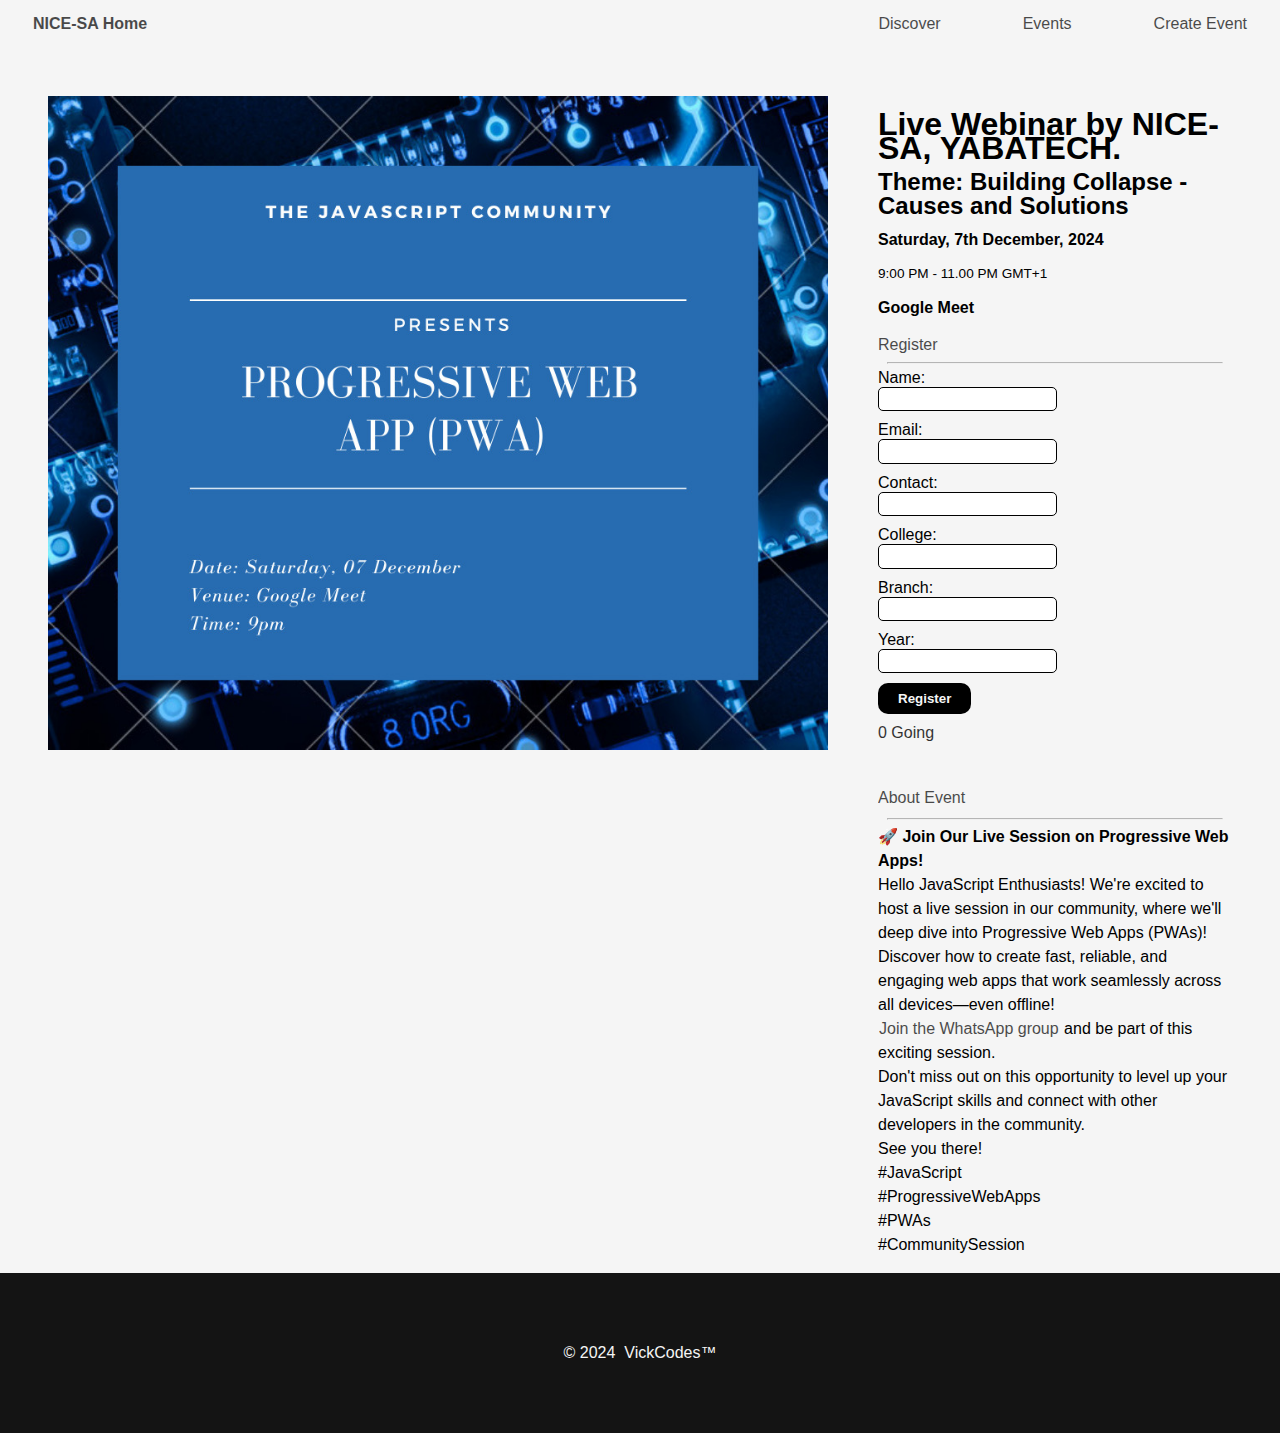
<file: index.html>
<!DOCTYPE html>
<html lang="en">
  <head>
    <meta charset="UTF-8" />
    <meta name="viewport" content="width=device-width, initial-scale=1.0" />
    <meta http-equiv="X-UA-Compatible" content="ie=edge" />
    <link rel="stylesheet" href="./style.css" />
    <title>Webinar Registration Form</title>
  </head>
  <body>
    <header>
      <a href="./404.html" class="home-button">NICE-SA Home</a>
      <span id="current-time"></span>
      <nav>
        <a href="./404.html">
          <p>Discover</p>
        </a>
        <a href="./404.html">
          <p>Events</p>
        </a>
        <a href="./404.html">
          <p>Create Event</p>
        </a>
      </nav>
    </header>
    <main>
      <div class="event-image">
        <img src="./event-flyer.jpg" alt="event-flyer" />
      </div>
      <div class="event-details">
        <article class="event-intro">
          <h1>Live Webinar by NICE-SA, YABATECH.</h1>
          <h2>Theme: Building Collapse - Causes and Solutions</h2>
          <time class="event-date" datetime="2024-12-01"
            >Saturday, 7th December, 2024</time
          >
          <time class="event-time" datetime="1800"
            >9:00 PM - 11.00 PM GMT+1</time
          >
          <p class="event-venue">Google Meet</p>
        </article>
        <form id="registrationForm">
          <p class="article-header">Register</p>
          <hr />
          <label for="name">Name:</label><br />
          <input type="text" id="name" name="name" required /><br />
          <label for="email">Email:</label><br />
          <input type="email" id="email" name="email" required /><br />
          <label for="contact">Contact:</label><br />
          <input type="text" id="contact" name="contact" required /><br />
          <label for="college">College:</label><br />
          <input type="text" id="college" name="college" required /><br />
          <label for="branch">Branch:</label><br />
          <input type="text" id="branch" name="branch" required /><br />
          <label for="year">Year:</label><br />
          <input type="text" id="year" name="year" required /><br />
          <button type="submit">Register</button>
        </form>
        <p id="submissionCounter">0 Going</p>
        <p id="modal">&nbsp;</p>
        <article>
          <p class="article-header">About Event</p>
          <hr />
          <p>
            <strong class="strong-text"
              >🚀 Join Our Live Session on Progressive Web Apps!</strong
            >
            <br />
            Hello JavaScript Enthusiasts! We&apos;re excited to host a live
            session in our community, where we&apos;ll deep dive into
            Progressive Web Apps (PWAs)! <br />Discover how to create fast,
            reliable, and engaging web apps that work seamlessly across all
            devices—even offline!<br /><a
              href="https://chat.whatsapp.com/GoB9YcfyhgD9NXmeBSPFLG"
              >Join the WhatsApp group</a
            >
            and be part of this exciting session. <br />Don&apos;t miss out on
            this opportunity to level up your JavaScript skills and connect with
            other developers in the community. <br />See you there!
            <br />#JavaScript <br />
            #ProgressiveWebApps <br />#PWAs <br />#CommunitySession
          </p>
        </article>
      </div>
    </main>
    <footer class="footer">
      <p>&copy;&nbsp;2024&nbsp;&nbsp;VickCodes&trade;</p>
    </footer>

    <script src="./script.js"></script>
    <noscript>You need JavaScript to go on from here!</noscript>
  </body>
</html>
</file>
<file: style.css>
* {
  margin: 0;
  padding: 0;
  box-sizing: border-box;
  transition: all 100ms linear;
  font-family: "Segoe UI", Tahoma, Geneva, Verdana, sans-serif;
  /* flex: 1; */
}
body {
  background-color: whitesmoke;
}
a {
  text-decoration: none;
  color: black;
  padding: 1px;
  opacity: 70%;
}
a:hover,
a:focus-visible {
  opacity: 100%;
  border-bottom: 1px solid black;
}
h1 {
  font-size: xx-large;
}
header {
  display: flex;
  justify-content: space-between;
  align-items: center;
  padding: 0.5rem 2rem;
  min-height: 3rem;
}
.home-button {
  font-weight: 600;
}
.home-button:hover,
.home-button:focus-visible {
  border: none;
}
nav {
  display: flex;
  justify-content: center;
  align-items: center;
  gap: 5rem;
}
main {
  margin-top: 3rem;
  padding-inline: 3rem;
  display: flex;
  gap: 50px;
  align-items: flex-start;
}
article {
  margin-block: 1rem;
  line-height: 1.5rem;
}
article.event-intro {
  display: flex;
  flex-direction: column;
  row-gap: 10px;
}
div.event-image {
  display: flex;
  justify-content: center;
  align-items: center;
  max-width: 780px;
}
div.event-image > img {
  width: 780px;
}
div.event-details {
  max-width: 580px;
}
time.event-time {
  font-size: 0.85rem;
}
p#submissionCounter {
  opacity: 80%;
  margin-block: 10px;
}
span#current-time,
time.event-date,
p.event-venue {
  font-weight: 700;
}
p.article-header {
  opacity: 70%;
  margin-bottom: 8px;
}
p + hr {
  max-width: 95%;
  margin-inline: auto;
  opacity: 70%;
  margin-bottom: 5px;
}
form > input {
  margin-bottom: 10px;
  line-height: 1.4rem;
  border-radius: 5px;
  border: 1px solid black;
  max-width: 400px;
}
form > button {
  padding: 8px 20px;
  font-weight: 700;
  background-color: black;
  border: none;
  color: whitesmoke;
  border-radius: 10px;
}
button:hover,
button:focus-visible {
  opacity: 80%;
}
footer.footer {
  min-height: 10rem;
  background-color: #141414;
  color: whitesmoke;
  text-align: center;
  display: flex;
  justify-content: center;
  align-items: center;
}
p.modal {
  padding: 5px 10px;
  background-color: green;
  color: white;
  border-radius: 5px;
}
p.modal-hidden {
  display: none;
}
</file>
